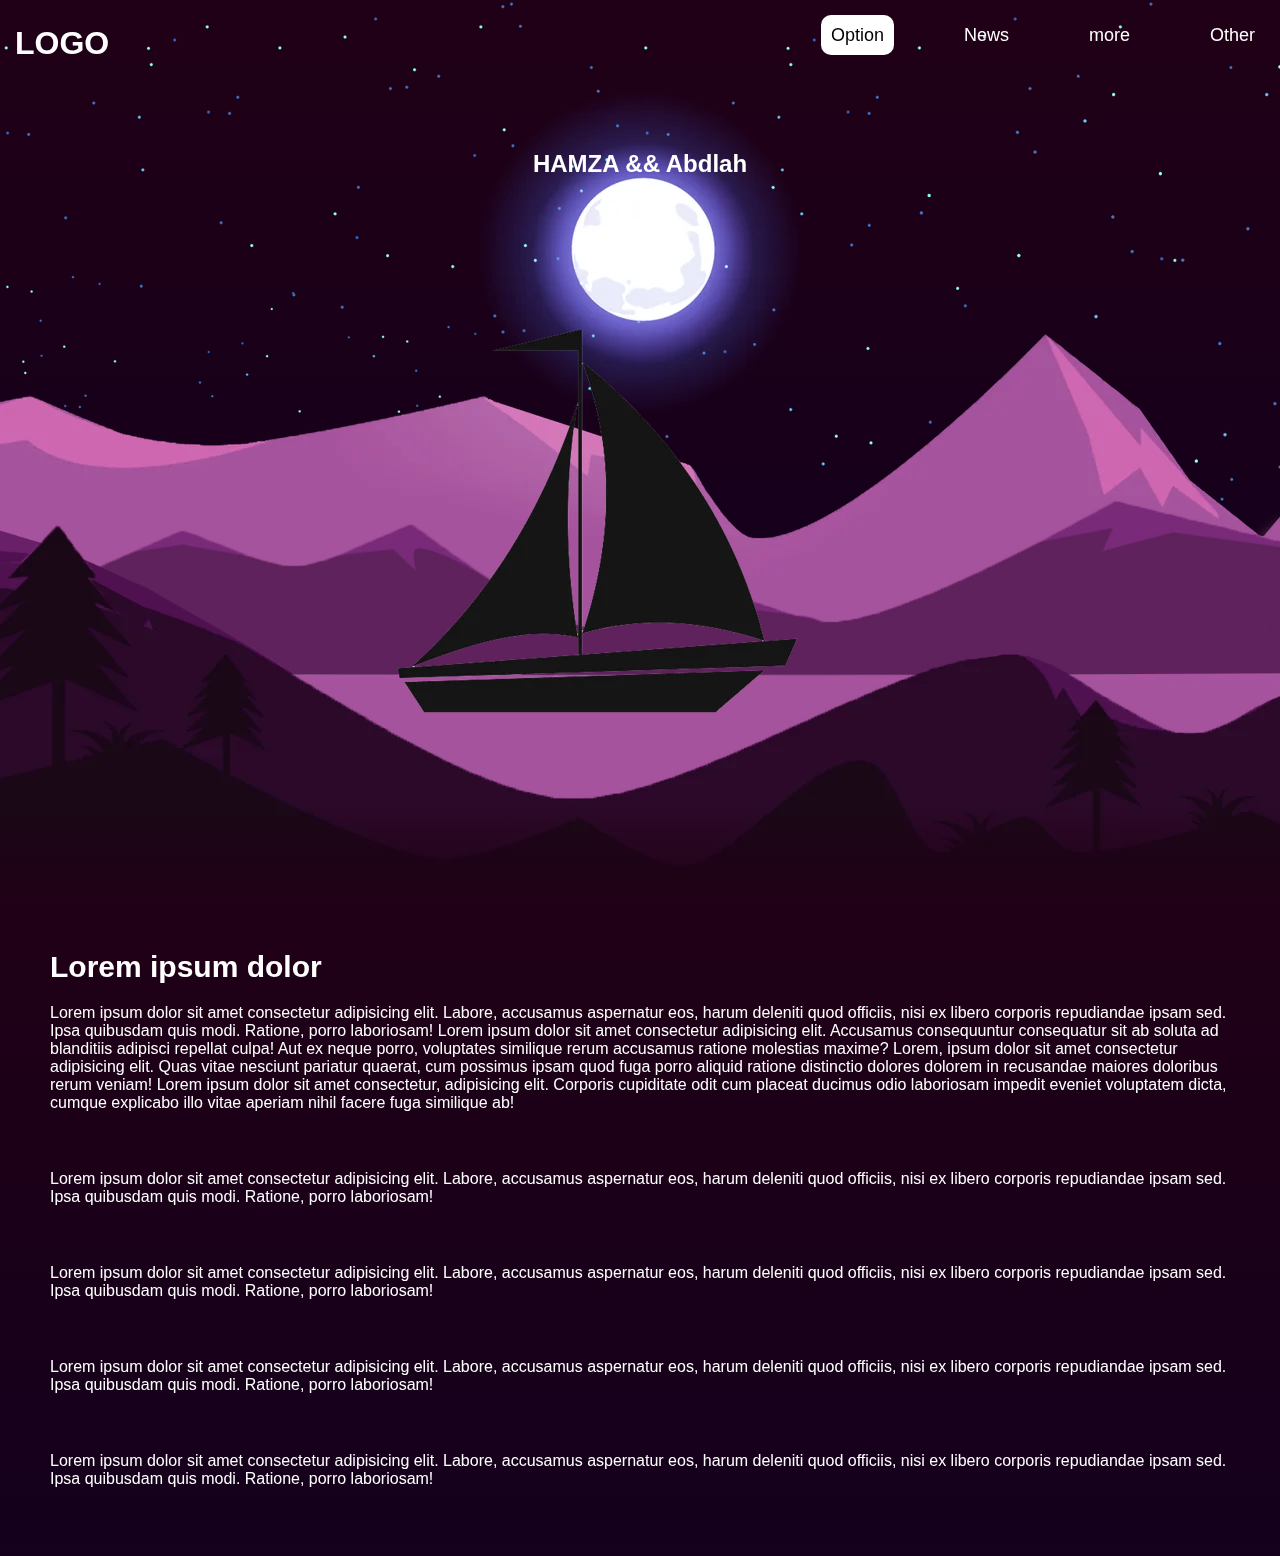
<file: index.html>
<!DOCTYPE html>
<html lang="en">
<head>
    <meta charset="UTF-8">
    <meta http-equiv="X-UA-Compatible" content="IE=edge">
    <meta name="viewport" content="width=device-width, initial-scale=1.0">
    <title>Document</title>
    <link rel="stylesheet" href="index.css">
    <style>
        *{
    margin: 0;
    padding: 0;
    font-family: sans-serif;
    box-sizing: border-box;
    color: rgb(255, 255, 255);

}
html{
    scroll-behavior: smooth;


}
body{
    background:linear-gradient(#200016,#10001f);
    height: 100vh;
    overflow-x: hidden;
    
}
.logo {
    text-decoration: none;
}
.navbare{
    margin-top: 10px;
    display: flex;
    justify-content: space-between;
    position: fixed;
    width: 100%;
    padding: 15px;
    top:0;
    z-index: 100;

}
.all-parametre{
    display: flex;
    list-style: none;
}
.all-parametre li a{
    margin-left: 60px;
    padding: 10px;
    text-decoration: none;
    text-align: center;
    font-size: large;
    font-family: 'Lucida Sans', 'Lucida Sans Regular', 'Lucida Grande', 'Lucida Sans Unicode', Geneva, Verdana, sans-serif;
    transition: all 500ms ease;
    border-radius: 10px;    
}
.all-parametre a:hover ,.active{
    background-color: rgb(255, 255, 255);
    color: rgb(0, 0, 0);

}
/*____________
    Scroll animation 
    __________*/
.main{
    display: flex;
    justify-content: center;
    position: relative;
    align-items: center;
    height: 100vh;
    width: 100%;
    overflow: hidden;

}
.main img {
position: absolute;
width: 100%;
height: 100vh;
object-fit: cover;

}
#moon{
    margin-top: 0px;
    mix-blend-mode: screen;
    transform: translateY(60px);


}
.Lh{
    color: rgb(255, 255, 255);
    font-size: 20px;
    text-transform: uppercase;
    transform: translateY(-150px);
}
.content{
    color: #fff;
    padding: 30px;

}
.nouvil{
    position: absolute;
    top: 150px;
}
.content h2 {
    margin: 20px ;
    font-size: 30px;
}
.content p {
    margin: 20px;
}
.main::after{
    content: "";
    position: absolute;
    bottom: 0;
    height: 100px;
    width: 100%;
    background:linear-gradient(to top ,#200016,transparent) ;
}
    </style>
</head>
<body>
    
    <nav class="navbare">
        <a href="" class="logo"><h1 class="">LOGO</h1></a>
        <ul class="all-parametre">
            <li><a href="" class="active">Option</a></li>
            <li><a href="">News</a></li>
            <li><a href="">more</a></li>
            <li><a href="">Other</a></li>
        </ul>
    </nav>

    <section class="main">
        <img src="stars1.png" id="stars" alt="">
        <h2 class="nouvil">HAMZA && Abdlah </h2>
        <img src="moon2.png" id="moon" alt="">
        <img src="mountains3.png" id="mountains3" alt="">
        <img src="input-onlinepngtools.png" alt="" id="mountains2">
        <img src="river5.png" alt="" id="rivers">
        <img src="boat6.png" alt="" id="boat">
        <img src="mountains7.png" alt="" id="mountains2">
    </section>

    <div class="content">
        <h2>Lorem ipsum dolor </h2>
    <p>Lorem ipsum dolor sit amet consectetur adipisicing elit. Labore, accusamus aspernatur eos, harum deleniti quod officiis, nisi ex libero corporis repudiandae ipsam sed. Ipsa quibusdam quis modi. Ratione, porro laboriosam!
        Lorem ipsum dolor sit amet consectetur adipisicing elit. Accusamus consequuntur consequatur sit ab soluta ad blanditiis adipisci repellat culpa! Aut ex neque porro, voluptates similique rerum accusamus ratione molestias maxime?
        Lorem, ipsum dolor sit amet consectetur adipisicing elit. Quas vitae nesciunt pariatur quaerat, cum possimus ipsam quod fuga porro aliquid ratione distinctio dolores dolorem in recusandae maiores doloribus rerum veniam! Lorem ipsum dolor sit amet consectetur, adipisicing elit. Corporis cupiditate odit cum placeat ducimus odio laboriosam impedit eveniet voluptatem dicta, cumque explicabo illo vitae aperiam nihil facere fuga similique ab!
    </p><br>
    <p>Lorem ipsum dolor sit amet consectetur adipisicing elit. Labore, accusamus aspernatur eos, harum deleniti quod officiis, nisi ex libero corporis repudiandae ipsam sed. Ipsa quibusdam quis modi. Ratione, porro laboriosam!</p><br>
    <p>Lorem ipsum dolor sit amet consectetur adipisicing elit. Labore, accusamus aspernatur eos, harum deleniti quod officiis, nisi ex libero corporis repudiandae ipsam sed. Ipsa quibusdam quis modi. Ratione, porro laboriosam!</p><br>
    <p>Lorem ipsum dolor sit amet consectetur adipisicing elit. Labore, accusamus aspernatur eos, harum deleniti quod officiis, nisi ex libero corporis repudiandae ipsam sed. Ipsa quibusdam quis modi. Ratione, porro laboriosam!</p><br>

    <p>Lorem ipsum dolor sit amet consectetur adipisicing elit. Labore, accusamus aspernatur eos, harum deleniti quod officiis, nisi ex libero corporis repudiandae ipsam sed. Ipsa quibusdam quis modi. Ratione, porro laboriosam!</p><br>

    </div>
    <script src="index.js">

let stars = document.getElementById(`stars`);
let moon = document.getElementById(`moon`);
let mountains3 = document.getElementById(`mountains3`);
let mountains2 = document.getElementById(`mountains2`);
let rivers = document.getElementById(`rivers`);
let boat = document.getElementById(`boat`);
let nouvil = document.querySelector(`.nouvil`);

window.onscroll = function(){
    let value = window.scrollY;
    
    stars.style.left=value+`px`
    moon.style.top=value * 3 +`px`
    mountains3.style.top = value * 1.5 +`px`
    mountains2.style.top = value * 1.1 +`px`
    rivers.style.top = value * 1.1 +`px`
    boat.style.left = value * 3.2 +`px`
    nouvil.style.fontSize = value + `px`;

    if(scrollY >= 60){
    nouvil.style.fontSize = 60 + `px`;
    nouvil.style.position =`fixed`;

    }
    if(scrollY >= 435){
        nouvil.style.display =  `none`;

    }
    else{
        nouvil.style.display =  `block`;

    }
}


    </script>
</body>
</html>
</file>
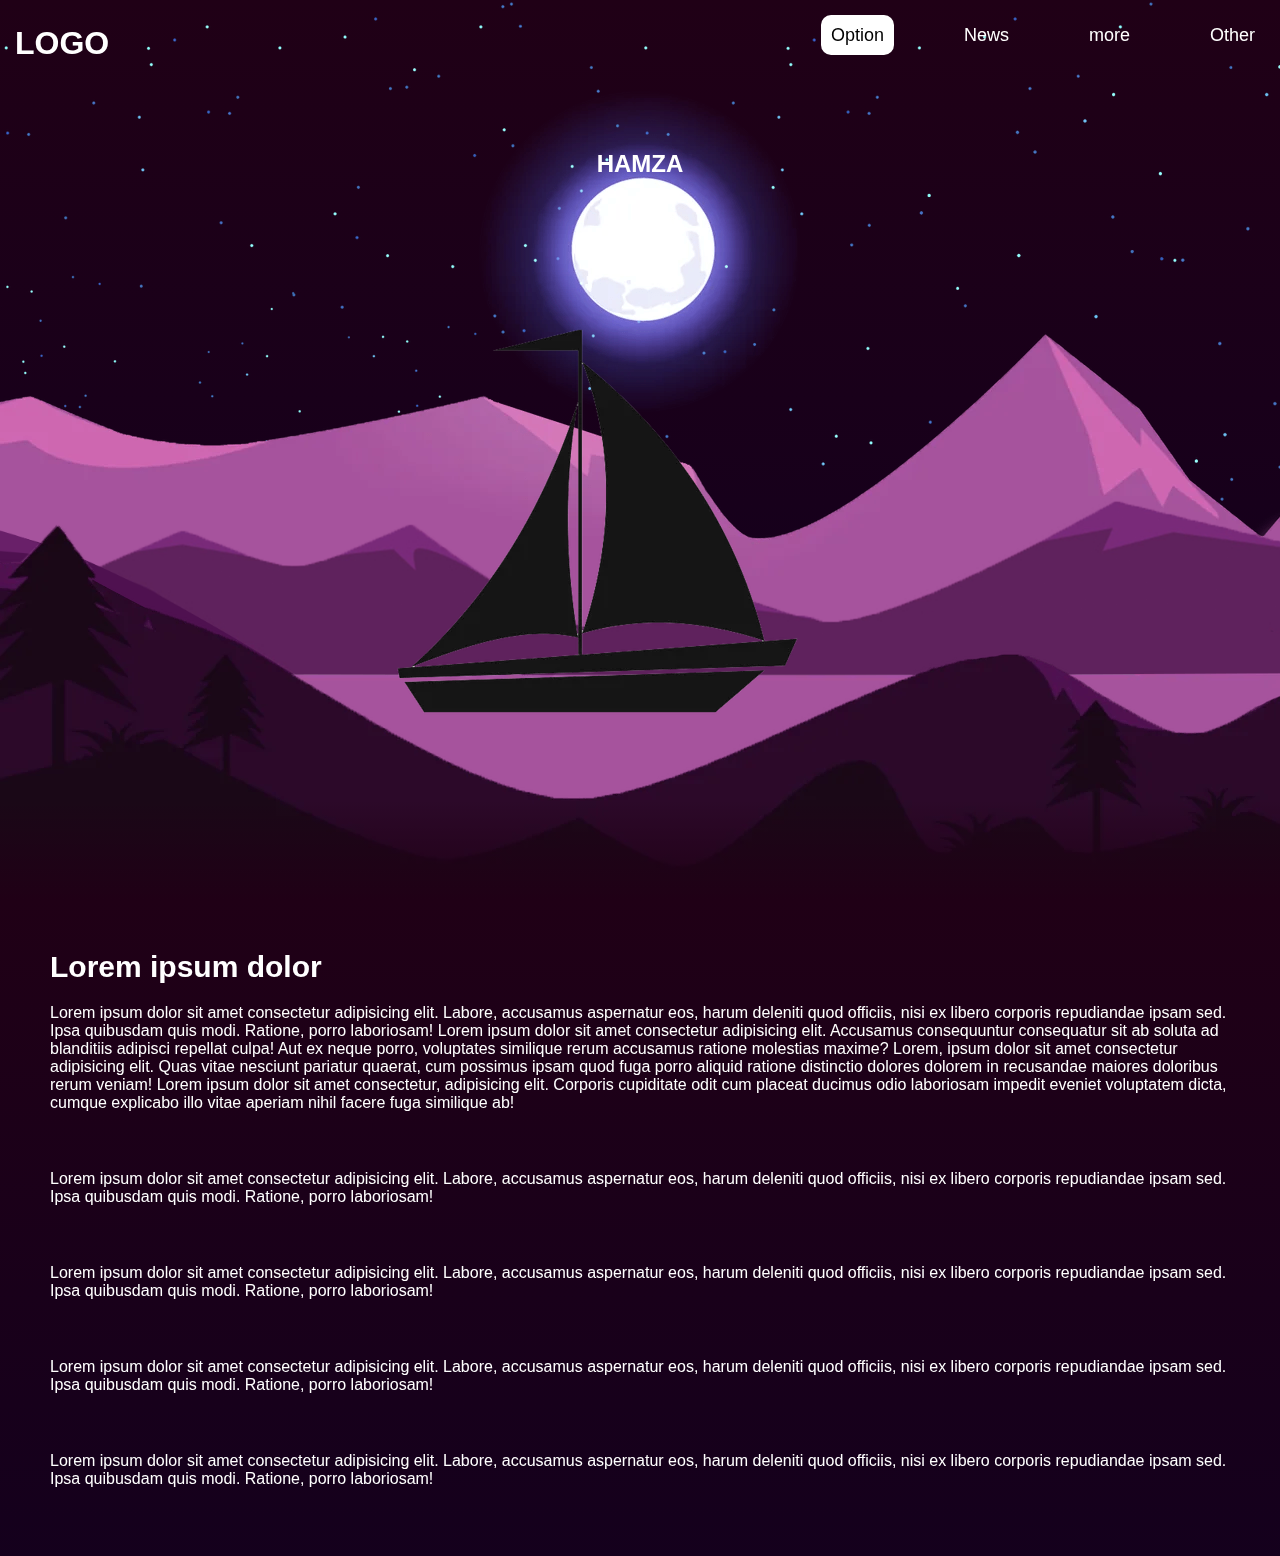
<file: scroll.html>
<!DOCTYPE html>
<html lang="en">
<head>
    <meta charset="UTF-8">
    <meta http-equiv="X-UA-Compatible" content="IE=edge">
    <meta name="viewport" content="width=device-width, initial-scale=1.0">
    <title>Document</title>
    <link rel="stylesheet" href="/scroll.css">
</head>
<body>
    
    <nav class="navbare">
        <a href="" class="logo"><h1 class="">LOGO</h1></a>
        <ul class="all-parametre">
            <li><a href="" class="active">Option</a></li>
            <li><a href="">News</a></li>
            <li><a href="">more</a></li>
            <li><a href="">Other</a></li>
        </ul>
    </nav>

    <section class="main">
        <img src="stars1.png" id="stars" alt="">
        <h2 class="nouvil">HAMZA</h2>
        <img src="moon2.png" id="moon" alt="">
        <img src="mountains3.png" id="mountains3" alt="">
        <img src="input-onlinepngtools.png" alt="" id="mountains2">
        <img src="river5.png" alt="" id="rivers">
        <img src="boat6.png" alt="" id="boat">
        <img src="mountains7.png" alt="" id="mountains2">
    </section>

    <div class="content">
        <h2>Lorem ipsum dolor </h2>
    <p>Lorem ipsum dolor sit amet consectetur adipisicing elit. Labore, accusamus aspernatur eos, harum deleniti quod officiis, nisi ex libero corporis repudiandae ipsam sed. Ipsa quibusdam quis modi. Ratione, porro laboriosam!
        Lorem ipsum dolor sit amet consectetur adipisicing elit. Accusamus consequuntur consequatur sit ab soluta ad blanditiis adipisci repellat culpa! Aut ex neque porro, voluptates similique rerum accusamus ratione molestias maxime?
        Lorem, ipsum dolor sit amet consectetur adipisicing elit. Quas vitae nesciunt pariatur quaerat, cum possimus ipsam quod fuga porro aliquid ratione distinctio dolores dolorem in recusandae maiores doloribus rerum veniam! Lorem ipsum dolor sit amet consectetur, adipisicing elit. Corporis cupiditate odit cum placeat ducimus odio laboriosam impedit eveniet voluptatem dicta, cumque explicabo illo vitae aperiam nihil facere fuga similique ab!
    </p><br>
    <p>Lorem ipsum dolor sit amet consectetur adipisicing elit. Labore, accusamus aspernatur eos, harum deleniti quod officiis, nisi ex libero corporis repudiandae ipsam sed. Ipsa quibusdam quis modi. Ratione, porro laboriosam!</p><br>
    <p>Lorem ipsum dolor sit amet consectetur adipisicing elit. Labore, accusamus aspernatur eos, harum deleniti quod officiis, nisi ex libero corporis repudiandae ipsam sed. Ipsa quibusdam quis modi. Ratione, porro laboriosam!</p><br>
    <p>Lorem ipsum dolor sit amet consectetur adipisicing elit. Labore, accusamus aspernatur eos, harum deleniti quod officiis, nisi ex libero corporis repudiandae ipsam sed. Ipsa quibusdam quis modi. Ratione, porro laboriosam!</p><br>

    <p>Lorem ipsum dolor sit amet consectetur adipisicing elit. Labore, accusamus aspernatur eos, harum deleniti quod officiis, nisi ex libero corporis repudiandae ipsam sed. Ipsa quibusdam quis modi. Ratione, porro laboriosam!</p><br>

    </div>
    <script src="/scroll.js"></script>
</body>
</html>
</file>
<file: index.css>
*{
    margin: 0;
    padding: 0;
    font-family: sans-serif;
    box-sizing: border-box;
    color: rgb(255, 255, 255);

}
html{
    scroll-behavior: smooth;


}
body{
    background:linear-gradient(#200016,#10001f);
    height: 100vh;
    overflow-x: hidden;
    
}
.logo {
    text-decoration: none;
}
.navbare{
    margin-top: 10px;
    display: flex;
    justify-content: space-between;
    position: fixed;
    width: 100%;
    padding: 15px;
    top:0;
    z-index: 100;

}
.all-parametre{
    display: flex;
    list-style: none;
}
.all-parametre li a{
    margin-left: 60px;
    padding: 10px;
    text-decoration: none;
    text-align: center;
    font-size: large;
    font-family: 'Lucida Sans', 'Lucida Sans Regular', 'Lucida Grande', 'Lucida Sans Unicode', Geneva, Verdana, sans-serif;
    transition: all 500ms ease;
    border-radius: 10px;    
}
.all-parametre a:hover ,.active{
    background-color: rgb(255, 255, 255);
    color: rgb(0, 0, 0);

}
/*____________
    Scroll animation 
    __________*/
.main{
    display: flex;
    justify-content: center;
    position: relative;
    align-items: center;
    height: 100vh;
    width: 100%;
    overflow: hidden;

}
.main img {
position: absolute;
width: 100%;
height: 100vh;
object-fit: cover;

}
#moon{
    margin-top: 0px;
    mix-blend-mode: screen;
    transform: translateY(60px);


}
.Lh{
    color: rgb(255, 255, 255);
    font-size: 20px;
    text-transform: uppercase;
    transform: translateY(-150px);
}
.content{
    color: #fff;
    padding: 30px;

}
.nouvil{
    position: absolute;
    top: 150px;
}
.content h2 {
    margin: 20px ;
    font-size: 30px;
}
.content p {
    margin: 20px;
}
.main::after{
    content: "";
    position: absolute;
    bottom: 0;
    height: 100px;
    width: 100%;
    background:linear-gradient(to top ,#200016,transparent) ;
}
</file>
<file: scroll.css>
*{
    margin: 0;
    padding: 0;
    font-family: sans-serif;
    box-sizing: border-box;
    color: rgb(255, 255, 255);

}
html{
    scroll-behavior: smooth;


}
body{
    background:linear-gradient(#200016,#10001f);
    height: 100vh;
    overflow-x: hidden;
    
}
.logo {
    text-decoration: none;
}
.navbare{
    margin-top: 10px;
    display: flex;
    justify-content: space-between;
    position: fixed;
    width: 100%;
    padding: 15px;
    top:0;
    z-index: 100;

}
.all-parametre{
    display: flex;
    list-style: none;
}
.all-parametre li a{
    margin-left: 60px;
    padding: 10px;
    text-decoration: none;
    text-align: center;
    font-size: large;
    font-family: 'Lucida Sans', 'Lucida Sans Regular', 'Lucida Grande', 'Lucida Sans Unicode', Geneva, Verdana, sans-serif;
    transition: all 500ms ease;
    border-radius: 10px;    
}
.all-parametre a:hover ,.active{
    background-color: rgb(255, 255, 255);
    color: rgb(0, 0, 0);

}
/*____________
    Scroll animation 
    __________*/
.main{
    display: flex;
    justify-content: center;
    position: relative;
    align-items: center;
    height: 100vh;
    width: 100%;
    overflow: hidden;

}
.main img {
position: absolute;
width: 100%;
height: 100vh;
object-fit: cover;

}
#moon{
    margin-top: 0px;
    mix-blend-mode: screen;
    transform: translateY(60px);


}
.Lh{
    color: rgb(255, 255, 255);
    font-size: 20px;
    text-transform: uppercase;
    transform: translateY(-150px);
}
.content{
    color: #fff;
    padding: 30px;

}
.nouvil{
    position: absolute;
    top: 150px;
}
.content h2 {
    margin: 20px ;
    font-size: 30px;
}
.content p {
    margin: 20px;
}
.main::after{
    content: "";
    position: absolute;
    bottom: 0;
    height: 100px;
    width: 100%;
    background:linear-gradient(to top ,#200016,transparent) ;
}
</file>
